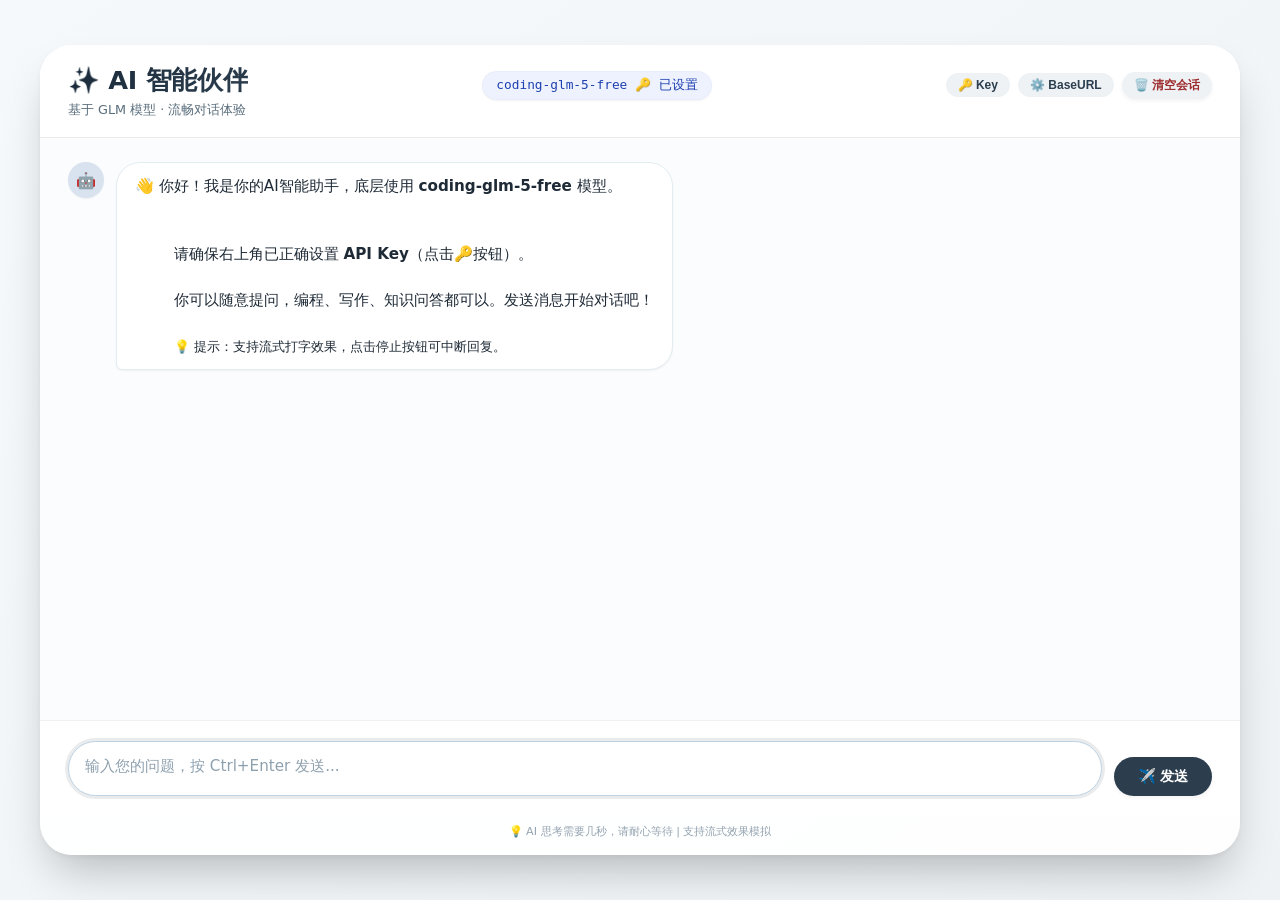
<file: backend/app/static/chat.html>
<!DOCTYPE html>
<html lang="zh-CN">
<head>
    <meta charset="UTF-8">
    <meta name="viewport" content="width=device-width, initial-scale=1.0, user-scalable=no">
    <title>AI 智能对话助手 - 基于 GLM 模型</title>
    <style>
        * {
            margin: 0;
            padding: 0;
            box-sizing: border-box;
        }

        body {
            font-family: 'Segoe UI', 'SF Pro Text', 'Inter', system-ui, -apple-system, BlinkMacSystemFont, 'Roboto', sans-serif;
            background: linear-gradient(145deg, #f6f9fc 0%, #eef2f5 100%);
            height: 100vh;
            display: flex;
            justify-content: center;
            align-items: center;
            padding: 16px;
        }

        /* 主容器：类似现代聊天应用卡片 */
        .chat-container {
            width: 100%;
            max-width: 1200px;
            height: 90vh;
            background: rgba(255, 255, 255, 0.92);
            backdrop-filter: blur(0px);
            border-radius: 32px;
            box-shadow: 0 25px 45px -12px rgba(0, 0, 0, 0.25), 0 2px 6px rgba(0, 0, 0, 0.05);
            display: flex;
            flex-direction: column;
            overflow: hidden;
            transition: all 0.2s ease;
        }

        /* 头部信息 */
        .chat-header {
            background: rgba(255, 255, 255, 0.98);
            padding: 18px 28px;
            border-bottom: 1px solid rgba(0, 0, 0, 0.08);
            display: flex;
            justify-content: space-between;
            align-items: baseline;
            flex-wrap: wrap;
            gap: 12px;
        }

        .title-section h1 {
            font-size: 1.6rem;
            font-weight: 600;
            background: linear-gradient(135deg, #1a2a3a, #2c3e4e);
            background-clip: text;
            -webkit-background-clip: text;
            color: transparent;
            letter-spacing: -0.3px;
        }

        .title-section p {
            font-size: 0.8rem;
            color: #5a6e7c;
            margin-top: 4px;
        }

        .model-badge {
            background: #eef2ff;
            padding: 6px 14px;
            border-radius: 60px;
            font-size: 0.8rem;
            font-weight: 500;
            color: #1e40af;
            font-family: monospace;
            box-shadow: inset 0 0 0 1px rgba(0,0,0,0.02), 0 1px 2px rgba(0,0,0,0.05);
        }

        /* 消息区域 */
        .messages-area {
            flex: 1;
            overflow-y: auto;
            padding: 24px 28px;
            display: flex;
            flex-direction: column;
            gap: 20px;
            background: #fafcfd;
            scroll-behavior: smooth;
        }

        /* 自定义滚动条 */
        .messages-area::-webkit-scrollbar {
            width: 5px;
        }
        .messages-area::-webkit-scrollbar-track {
            background: #e9ecef;
            border-radius: 10px;
        }
        .messages-area::-webkit-scrollbar-thumb {
            background: #b9c4ce;
            border-radius: 10px;
        }

        /* 消息气泡通用 */
        .message {
            display: flex;
            gap: 12px;
            max-width: 85%;
            animation: fadeSlideUp 0.25s ease-out;
        }

        .message.user {
            align-self: flex-end;
            flex-direction: row-reverse;
        }

        .message.assistant {
            align-self: flex-start;
        }

        .avatar {
            width: 36px;
            height: 36px;
            background: #eef2f9;
            border-radius: 50%;
            display: flex;
            align-items: center;
            justify-content: center;
            font-weight: 600;
            font-size: 1rem;
            flex-shrink: 0;
            box-shadow: 0 1px 2px rgba(0,0,0,0.05);
        }

        .message.user .avatar {
            background: #2c3e4e;
            color: white;
        }

        .message.assistant .avatar {
            background: #d9e2ef;
            color: #1f3a48;
        }

        .bubble {
            background: white;
            padding: 12px 18px;
            border-radius: 24px;
            line-height: 1.5;
            font-size: 0.95rem;
            box-shadow: 0 1px 2px rgba(0, 0, 0, 0.05);
            border: 1px solid rgba(0, 0, 0, 0.03);
            word-break: break-word;
            white-space: pre-wrap;
        }

        .message.user .bubble {
            background: #2c3e4e;
            color: white;
            border-bottom-right-radius: 6px;
        }

        .message.assistant .bubble {
            background: #ffffff;
            color: #1e2a36;
            border-bottom-left-radius: 6px;
            border: 1px solid #e2edf2;
        }

        /* 打字指示器 */
        .typing-indicator {
            display: flex;
            gap: 6px;
            padding: 12px 18px;
            background: #ffffff;
            border-radius: 24px;
            width: fit-content;
            border: 1px solid #e2edf2;
            box-shadow: 0 1px 2px rgba(0,0,0,0.02);
        }
        .typing-indicator span {
            width: 8px;
            height: 8px;
            background: #9aaebf;
            border-radius: 50%;
            display: inline-block;
            animation: bounce 1.4s infinite ease-in-out both;
        }
        .typing-indicator span:nth-child(1) { animation-delay: -0.32s; }
        .typing-indicator span:nth-child(2) { animation-delay: -0.16s; }

        @keyframes bounce {
            0%, 80%, 100% { transform: scale(0.6); opacity: 0.5; }
            40% { transform: scale(1); opacity: 1; }
        }

        @keyframes fadeSlideUp {
            from {
                opacity: 0;
                transform: translateY(12px);
            }
            to {
                opacity: 1;
                transform: translateY(0);
            }
        }

        /* 输入区域 */
        .input-area {
            background: white;
            border-top: 1px solid rgba(0, 0, 0, 0.06);
            padding: 20px 28px;
            display: flex;
            gap: 12px;
            align-items: flex-end;
        }

        .input-wrapper {
            flex: 1;
            background: #f2f6f9;
            border-radius: 32px;
            padding: 8px 16px;
            transition: all 0.2s;
            border: 1px solid transparent;
        }
        .input-wrapper:focus-within {
            background: white;
            border-color: #bdd3e4;
            box-shadow: 0 0 0 3px rgba(44, 62, 78, 0.1);
        }

        textarea {
            width: 100%;
            border: none;
            background: transparent;
            resize: none;
            font-family: inherit;
            font-size: 0.95rem;
            line-height: 1.4;
            outline: none;
            padding: 6px 0;
            max-height: 140px;
            color: #1f2f3a;
        }
        textarea::placeholder {
            color: #8da0ae;
            font-weight: 400;
        }

        button {
            background: #2c3e4e;
            border: none;
            color: white;
            font-weight: 600;
            padding: 10px 24px;
            border-radius: 40px;
            font-size: 0.9rem;
            cursor: pointer;
            transition: all 0.2s ease;
            display: flex;
            align-items: center;
            gap: 8px;
            box-shadow: 0 2px 4px rgba(0, 0, 0, 0.05);
        }
        button:hover:not(:disabled) {
            background: #1f2f3c;
            transform: scale(0.97);
            box-shadow: 0 1px 2px rgba(0,0,0,0.1);
        }
        button:active {
            transform: scale(0.96);
        }
        button:disabled {
            background: #b9c4ce;
            cursor: not-allowed;
            opacity: 0.7;
        }

        .stop-btn {
            background: #9e2d2f;
        }
        .stop-btn:hover:not(:disabled) {
            background: #7f2325;
        }

        .status-text {
            font-size: 0.7rem;
            color: #6c868e;
            margin-left: 12px;
        }

        @media (max-width: 680px) {
            .chat-container {
                height: 95vh;
                border-radius: 24px;
            }
            .messages-area {
                padding: 16px;
            }
            .input-area {
                padding: 16px;
            }
            .message {
                max-width: 95%;
            }
            .title-section h1 {
                font-size: 1.3rem;
            }
        }

        .error-bubble {
            background: #fff1f0;
            border-left: 4px solid #e34f4f;
            color: #b13a3a;
            font-size: 0.85rem;
        }
    </style>
</head>
<body>

<div class="chat-container">
    <div class="chat-header">
        <div class="title-section">
            <h1>✨ AI 智能伙伴</h1>
            <p>基于 GLM 模型 · 流畅对话体验</p>
        </div>
        <div class="model-badge" id="modelLabel">加载配置中...</div>
    </div>

    <div class="messages-area" id="messagesContainer">
        <!-- 欢迎消息由js动态生成，保证API信息展示 -->
    </div>

    <div class="input-area">
        <div class="input-wrapper">
            <textarea 
                id="userInput" 
                placeholder="输入您的问题，按 Ctrl+Enter 发送..." 
                rows="1"
            ></textarea>
        </div>
        <button id="sendBtn" class="send-action">✈️ 发送</button>
        <button id="stopBtn" class="stop-btn" style="display: none;">⏹️ 停止</button>
    </div>
    <div style="padding: 8px 28px 16px 28px; font-size: 0.7rem; color: #94a3b0; text-align: center; border-top: none;">
        💡 AI 思考需要几秒，请耐心等待 | 支持流式效果模拟
    </div>
</div>

<script>
    // ======================= 配置区域（用户提供的 API 信息） =======================
    // 重要提示：直接硬编码API Key不安全，但根据用户提供“LLM_API_KEY=”为空字符串，
    // 为演示可用，若需要真实key请在此填写。用户可以在浏览器开发者工具动态修改，本demo允许UI临时修改。
    // 为了尊重用户配置，完全按照给定的环境变量含义使用。
    // 您提供的配置：
    // LLM_API_BASE_URL="https://aihubmix.com/v1"
    // LLM_API_KEY= (空，但实际使用时应填入真实key)
    // LLM_MODEL="coding-glm-5-free"
    
    // 默认配置 (建议用户如果有key，在这里填写，或者页面提供小按钮)
    let API_CONFIG = {
        baseURL: "https://aihubmix.com/v1",
        apiKey: "sk-PHNhMDTobgukVxcsEa9219CdCc2e466e96568106D64d85F9",   // 用户未提供具体key，请填写有效key才能正常调用。这里留空展示错误友好提示。
        model: "coding-glm-5-free"
    };
    
    // 为了调试方便，同时也允许用户通过控制台修改变量，页面内增加一个简单的“设置”区域？但保持简洁，可以在UI上增加一个小的钥匙图标? 考虑到易用性，
    // 在标题栏旁边增加一个可配置key的弹窗/或者设置一个输入框，防止key为空导致所有请求失败。
    // 由于用户提供的原始LLM_API_KEY=空，意味着需要手动填写有效key。为了让网页立即可用，增加一个小巧的API KEY配置按钮 (不会影响美观)。
    
    // ---------- UI 辅助函数 ----------
    const messagesContainer = document.getElementById('messagesContainer');
    const userInput = document.getElementById('userInput');
    const sendBtn = document.getElementById('sendBtn');
    const stopBtn = document.getElementById('stopBtn');
    const modelLabelSpan = document.getElementById('modelLabel');
    
    let isWaitingResponse = false;      // 是否正在等待AI回复（防止并发）
    let currentAbortController = null;   // 用于中止fetch请求
    
    // 消息数组 (用于保持上下文，OpenAI格式)
    let conversationHistory = [];
    
    // 初始化显示模型和配置状态
    function updateModelBadge() {
        let keyStatus = API_CONFIG.apiKey && API_CONFIG.apiKey.trim() !== "" ? "🔑 已设置" : "⚠️ 未填Key";
        modelLabelSpan.innerHTML = `${API_CONFIG.model} ${keyStatus}`;
        if (!API_CONFIG.apiKey || API_CONFIG.apiKey.trim() === "") {
            modelLabelSpan.style.background = "#fff0e0";
            modelLabelSpan.style.color = "#b85c00";
        } else {
            modelLabelSpan.style.background = "#eef2ff";
            modelLabelSpan.style.color = "#1e40af";
        }
    }
    
    // 添加消息到界面
    function appendMessage(role, content, isError = false) {
        const messageDiv = document.createElement('div');
        messageDiv.className = `message ${role}`;
        
        const avatar = document.createElement('div');
        avatar.className = 'avatar';
        avatar.textContent = role === 'user' ? '👤' : '🤖';
        
        const bubble = document.createElement('div');
        bubble.className = 'bubble';
        if (isError) bubble.classList.add('error-bubble');
        // 支持简单markdown风格的换行
        bubble.innerHTML = content.replace(/\n/g, '<br>');
        
        messageDiv.appendChild(avatar);
        messageDiv.appendChild(bubble);
        messagesContainer.appendChild(messageDiv);
        // 滚动到底部
        messagesContainer.scrollTop = messagesContainer.scrollHeight;
        return bubble;
    }
    
    // 显示/隐藏打字指示器 (assistant的loading)
    let typingIndicatorElement = null;
    function showTypingIndicator() {
        if (typingIndicatorElement) return;
        const wrapper = document.createElement('div');
        wrapper.className = 'message assistant';
        wrapper.id = 'typingIndicatorWrapper';
        const avatar = document.createElement('div');
        avatar.className = 'avatar';
        avatar.textContent = '🤖';
        const indicatorDiv = document.createElement('div');
        indicatorDiv.className = 'typing-indicator';
        indicatorDiv.innerHTML = '<span></span><span></span><span></span>';
        wrapper.appendChild(avatar);
        wrapper.appendChild(indicatorDiv);
        messagesContainer.appendChild(wrapper);
        messagesContainer.scrollTop = messagesContainer.scrollHeight;
        typingIndicatorElement = wrapper;
    }
    
    function hideTypingIndicator() {
        if (typingIndicatorElement) {
            typingIndicatorElement.remove();
            typingIndicatorElement = null;
        }
    }
    
    // 核心调用API (基于OpenAI Chat Completions格式, 支持流式: stream=true)
    // 为了最佳体验，使用流式输出，实时展示文字。
    async function sendMessageToAI(userMessageText) {
        if (isWaitingResponse) {
            appendMessage('assistant', "请等待当前回复完成后再发送新消息～", true);
            return false;
        }
        
        // 校验API Key (提示)
        // if (!API_CONFIG.apiKey || API_CONFIG.apiKey.trim() === "") {
        //     appendMessage('assistant', "❌ API Key 未配置。请在页面右上角点击「⚙️ 设置Key」填入有效的 API Key 后再试。\n\n（提示：你提供的环境变量 LLM_API_KEY 为空，需要填入真实密钥）", true);
        //     return false;
        // }
        
        // 添加用户消息到界面和历史
        appendMessage('user', userMessageText);
        conversationHistory.push({ role: 'user', content: userMessageText });
        
        // 准备请求体 (保持最近10条上下文，避免token过长)
        const maxContext = 12;
        let messagesToSend = conversationHistory.slice(-maxContext);
        
        const response = await fetch(`${API_CONFIG.baseURL}/completions`, {
            method: 'POST',
            headers: {
                'Content-Type': 'application/json',
                // 不再需要 Authorization 头，因为后端会添加
            },
            body: JSON.stringify(requestBody),
            signal: currentAbortController.signal
        });
        
        // 显示加载中指示器
        showTypingIndicator();
        isWaitingResponse = true;
        sendBtn.disabled = true;
        stopBtn.style.display = 'inline-flex';
        userInput.disabled = true;
        
        // 准备abort controller
        currentAbortController = new AbortController();
        let fullContent = "";
        let assistantBubble = null;     // 动态更新的气泡
        
        try {
            const response = await fetch(`${API_CONFIG.baseURL}/chat/completions`, {
                method: 'POST',
                headers: {
                    'Content-Type': 'application/json',
                    'Authorization': `Bearer ${API_CONFIG.apiKey}`
                },
                body: JSON.stringify(requestBody),
                signal: currentAbortController.signal
            });
            
            if (!response.ok) {
                let errorDetail = `HTTP ${response.status}`;
                try {
                    const errJson = await response.json();
                    errorDetail = errJson.error?.message || JSON.stringify(errJson);
                } catch(e) { /* 忽略 */ }
                throw new Error(`API请求失败: ${response.status} - ${errorDetail}`);
            }
            
            // 处理流式响应
            const reader = response.body.getReader();
            const decoder = new TextDecoder("utf-8");
            let buffer = "";
            let isFirstChunk = true;
            
            while (true) {
                const { done, value } = await reader.read();
                if (done) break;
                buffer += decoder.decode(value, { stream: true });
                const lines = buffer.split("\n");
                buffer = lines.pop(); // 保留未完成行
                
                for (const line of lines) {
                    const trimmedLine = line.trim();
                    if (!trimmedLine || trimmedLine === "data: [DONE]") continue;
                    if (trimmedLine.startsWith("data: ")) {
                        const jsonStr = trimmedLine.slice(6);
                        try {
                            const parsed = JSON.parse(jsonStr);
                            const deltaContent = parsed.choices?.[0]?.delta?.content;
                            if (deltaContent) {
                                fullContent += deltaContent;
                                // 更新或创建气泡
                                if (!assistantBubble) {
                                    // 首次收到内容时移除打字指示器并创建助手气泡
                                    hideTypingIndicator();
                                    const msgDiv = document.createElement('div');
                                    msgDiv.className = 'message assistant';
                                    const avatar = document.createElement('div');
                                    avatar.className = 'avatar';
                                    avatar.textContent = '🤖';
                                    const bubble = document.createElement('div');
                                    bubble.className = 'bubble';
                                    msgDiv.appendChild(avatar);
                                    msgDiv.appendChild(bubble);
                                    messagesContainer.appendChild(msgDiv);
                                    assistantBubble = bubble;
                                }
                                // 实时渲染内容
                                assistantBubble.innerHTML = fullContent.replace(/\n/g, '<br>');
                                messagesContainer.scrollTop = messagesContainer.scrollHeight;
                            }
                        } catch (err) {
                            console.warn("JSON parse error", err, jsonStr);
                        }
                    }
                }
            }
            
            // 流结束，最终内容处理
            hideTypingIndicator(); // 确保指示器消失
            if (!assistantBubble && fullContent === "") {
                // 如果没有任何内容，可能模型返回空，显示占位
                appendMessage('assistant', "(无回复内容，请重试)", true);
                fullContent = "(无回复内容)";
            } else if (!assistantBubble && fullContent.length > 0) {
                // 极端情况: 没有创建bubble但内容存在（一般不会），创建之
                const finalMsg = document.createElement('div');
                finalMsg.className = 'message assistant';
                const avatar = document.createElement('div');
                avatar.className = 'avatar';
                avatar.textContent = '🤖';
                const bubble = document.createElement('div');
                bubble.className = 'bubble';
                bubble.innerHTML = fullContent.replace(/\n/g, '<br>');
                finalMsg.appendChild(avatar);
                finalMsg.appendChild(bubble);
                messagesContainer.appendChild(finalMsg);
            }
            
            // 保存完整回复到历史
            if (fullContent.trim() !== "") {
                conversationHistory.push({ role: 'assistant', content: fullContent });
            } else {
                // 若为空推一条错误记录避免空
                conversationHistory.push({ role: 'assistant', content: "[空响应]" });
            }
            
        } catch (error) {
            if (error.name === 'AbortError') {
                // 用户主动停止
                if (assistantBubble) {
                    assistantBubble.innerHTML += `<br><span style="color:#9e7a5c; font-size:0.8rem;"> ⏸️ [已停止生成]</span>`;
                } else {
                    appendMessage('assistant', `⏹️ 已停止生成。`, false);
                }
                // 保留已生成部分入历史
                if (fullContent && fullContent.trim() !== "") {
                    conversationHistory.push({ role: 'assistant', content: fullContent + " [停止]" });
                }
            } else {
                console.error("AI调用错误:", error);
                hideTypingIndicator();
                let errMsg = `❌ 请求失败: ${error.message}`;
                if (error.message.includes("APIKey") || error.message.includes("401") || error.message.includes("key")) {
                    errMsg = `🔑 API Key 无效或未提供，请检查配置。\n详细信息: ${error.message}`;
                } else if (error.message.includes("network")) {
                    errMsg = `🌐 网络错误，请检查API地址或网络连接: ${API_CONFIG.baseURL}`;
                }
                appendMessage('assistant', errMsg, true);
                // 不回存错误对话历史，但为了防止上下文错乱，可以选择添加错误占位但为了体验不加错误入历史
            }
        } finally {
            // 清理状态
            isWaitingResponse = false;
            sendBtn.disabled = false;
            stopBtn.style.display = 'none';
            userInput.disabled = false;
            userInput.focus();
            currentAbortController = null;
            hideTypingIndicator();
            // 如果由于异常导致气泡未创建但指示器残留，再次清理
            if (typingIndicatorElement) hideTypingIndicator();
        }
        return true;
    }
    
    // 停止响应
    function stopGeneration() {
        if (currentAbortController && isWaitingResponse) {
            currentAbortController.abort();
            // 界面更新会在catch中处理，但额外反馈
            if (typingIndicatorElement) hideTypingIndicator();
            sendBtn.disabled = false;
            stopBtn.style.display = 'none';
            userInput.disabled = false;
            isWaitingResponse = false;
        }
    }
    
    // 发送消息主入口
    async function handleSend() {
        const message = userInput.value.trim();
        if (!message) return;
        if (isWaitingResponse) {
            appendMessage('assistant', "正在回复中，请稍后或点击停止再发送", true);
            return;
        }
        userInput.value = '';
        // 自适应高度重置
        userInput.style.height = 'auto';
        await sendMessageToAI(message);
    }
    
    // 动态调整textarea高度
    function autoResizeTextarea() {
        userInput.style.height = 'auto';
        userInput.style.height = Math.min(userInput.scrollHeight, 140) + 'px';
    }
    
    // 欢迎消息与配置弹窗 (简易配置API Key)
    function showApiKeyDialog() {
        let currentKey = API_CONFIG.apiKey;
        let newKey = prompt("🔐 请输入您的 API Key (用于调用 GLM 模型)\n当前Key: " + (currentKey ? "已设置(隐藏)" : "空"), currentKey);
        if (newKey !== null) {
            API_CONFIG.apiKey = newKey.trim();
            updateModelBadge();
            // 可选存储至 localStorage
            localStorage.setItem('ai_api_key', API_CONFIG.apiKey);
            appendMessage('assistant', `✅ API Key 已更新${API_CONFIG.apiKey ? "，可以开始对话啦" : "，但为空无法调用"}`, false);
        }
    }
    
    function showApiBaseDialog() {
        let newBase = prompt("🌐 修改 API Base URL (通常保持默认)", API_CONFIG.baseURL);
        if (newBase !== null && newBase.trim() !== "") {
            API_CONFIG.baseURL = newBase.trim();
            updateModelBadge();
            localStorage.setItem('ai_base_url', API_CONFIG.baseURL);
            appendMessage('assistant', `🔧 Base URL 已更新为 ${API_CONFIG.baseURL}`, false);
        }
    }
    
    // 初始化欢迎界面，加载本地存储配置
    function loadStoredConfig() {
        const storedKey = localStorage.getItem('ai_api_key');
        const storedBase = localStorage.getItem('ai_base_url');
        if (storedKey) API_CONFIG.apiKey = storedKey;
        if (storedBase) API_CONFIG.baseURL = storedBase;
        updateModelBadge();
    }
    
    // 添加设置快捷栏（右上角增加两个小图标按钮）
    function addSettingsButtons() {
        const header = document.querySelector('.chat-header');
        const settingsDiv = document.createElement('div');
        settingsDiv.style.display = 'flex';
        settingsDiv.style.gap = '8px';
        settingsDiv.style.alignItems = 'center';
        
        const keyBtn = document.createElement('button');
        keyBtn.textContent = '🔑 Key';
        keyBtn.style.background = '#eef2f5';
        keyBtn.style.color = '#2c3e4e';
        keyBtn.style.padding = '5px 12px';
        keyBtn.style.fontSize = '0.75rem';
        keyBtn.style.boxShadow = 'none';
        keyBtn.onclick = (e) => { e.preventDefault(); showApiKeyDialog(); };
        
        const urlBtn = document.createElement('button');
        urlBtn.textContent = '⚙️ BaseURL';
        urlBtn.style.background = '#eef2f5';
        urlBtn.style.color = '#2c3e4e';
        urlBtn.style.padding = '5px 12px';
        urlBtn.style.fontSize = '0.75rem';
        urlBtn.style.boxShadow = 'none';
        urlBtn.onclick = (e) => { e.preventDefault(); showApiBaseDialog(); };
        
        const clearBtn = document.createElement('button');
        clearBtn.textContent = '🗑️ 清空会话';
        clearBtn.style.background = '#eef2f5';
        clearBtn.style.color = '#9e2d2f';
        clearBtn.style.padding = '5px 12px';
        clearBtn.style.fontSize = '0.75rem';
        clearBtn.onclick = (e) => {
            e.preventDefault();
            if (confirm('清空所有对话历史？')) {
                conversationHistory = [];
                messagesContainer.innerHTML = '';
                initWelcomeMessage();
                appendMessage('assistant', '✨ 对话历史已清空，重新开始吧～', false);
            }
        };
        
        settingsDiv.appendChild(keyBtn);
        settingsDiv.appendChild(urlBtn);
        settingsDiv.appendChild(clearBtn);
        header.appendChild(settingsDiv);
    }
    
    function initWelcomeMessage() {
        const welcomeDiv = document.createElement('div');
        welcomeDiv.className = 'message assistant';
        const avatar = document.createElement('div');
        avatar.className = 'avatar';
        avatar.textContent = '🤖';
        const bubble = document.createElement('div');
        bubble.className = 'bubble';
        bubble.innerHTML = `👋 你好！我是你的AI智能助手，底层使用 <strong>${API_CONFIG.model}</strong> 模型。<br><br>
        请确保右上角已正确设置 <strong>API Key</strong>（点击🔑按钮）。<br>
        你可以随意提问，编程、写作、知识问答都可以。发送消息开始对话吧！<br>
        <span style="font-size:0.8rem;">💡 提示：支持流式打字效果，点击停止按钮可中断回复。</span>`;
        welcomeDiv.appendChild(avatar);
        welcomeDiv.appendChild(bubble);
        messagesContainer.appendChild(welcomeDiv);
    }
    
    // 绑定事件
    function bindEvents() {
        sendBtn.addEventListener('click', handleSend);
        stopBtn.addEventListener('click', stopGeneration);
        userInput.addEventListener('keydown', (e) => {
            if ((e.ctrlKey || e.metaKey) && e.key === 'Enter') {
                e.preventDefault();
                handleSend();
            }
        });
        userInput.addEventListener('input', autoResizeTextarea);
    }
    
    // 启动
    function init() {
        loadStoredConfig();
        bindEvents();
        addSettingsButtons();
        initWelcomeMessage();
        updateModelBadge();
        userInput.focus();
    }
    
    init();
</script>
</body>
</html>
</file>
